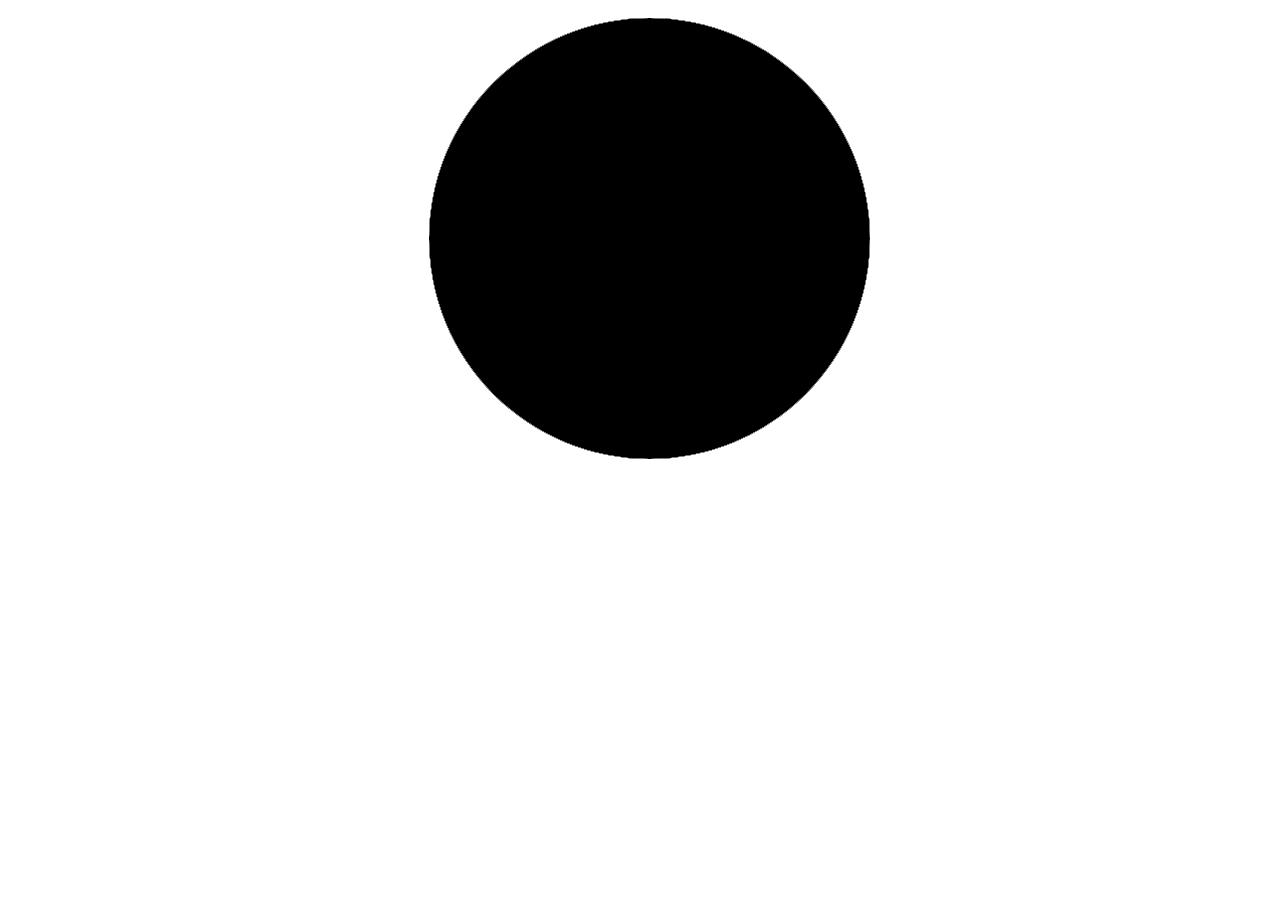
<file: Semana11/index.html>
<!DOCTYPE html>
<html lang="en">
<head>
	<meta charset="UTF-8">
	<link rel="stylesheet" href="css/style.css">
	<title>Circulos</title>
</head>

<body>
 <center><div class="container">
  <div class="shape__1"></div>
  <div class="shape__2"></div>
  <div class="shape__3"></div>
  <div class="shape__4"></div>
  <div class="shape__5"></div>
  <div class="shape__6"></div>
  <div class="shape__7"></div>
  <div class="shape__8"></div>
  <div class="shape__9"></div>
  <div class="shape__10"></div>
  <div class="shape__11"></div>
  <div class="shape__12"></div>
</div></center>
		







</body>
</html>
</file>
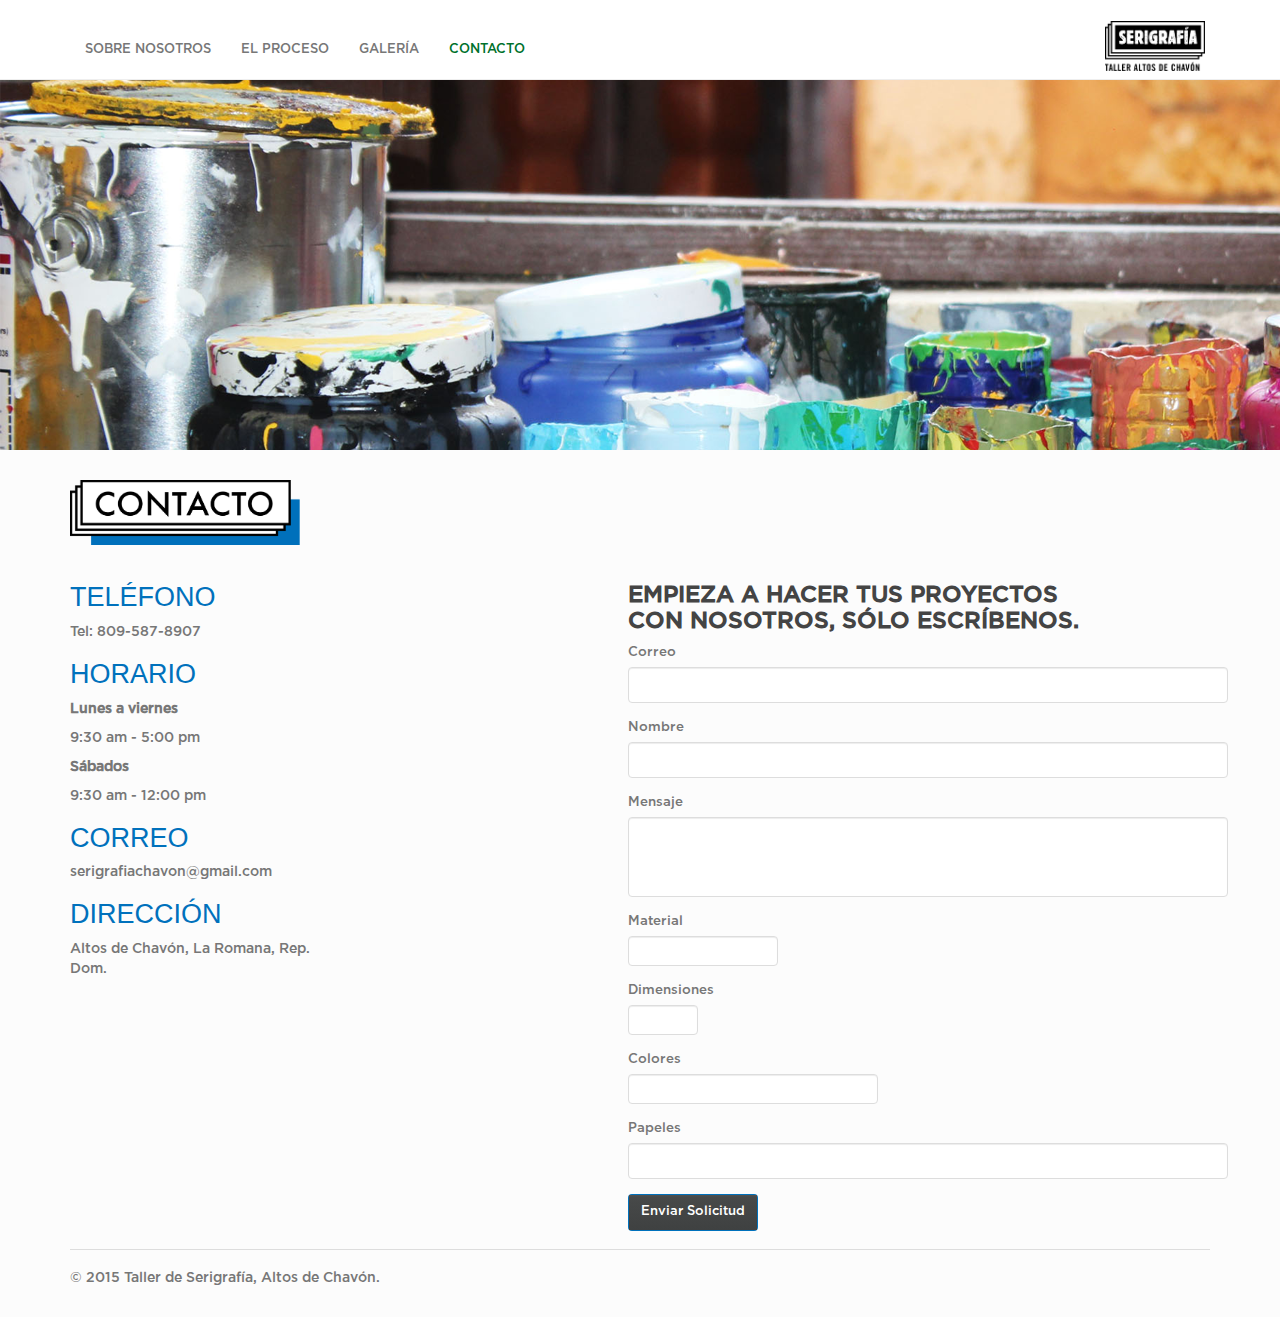
<file: Semana_15_TallerSerigrafia-2015-12-12/Semana 15_TallerSerigrafia/contacto.html>
<!DOCTYPE html>
<html lang="en">
  <head>
    <meta charset="utf-8">
    <meta http-equiv="X-UA-Compatible" content="IE=edge">
    <meta name="viewport" content="width=device-width, initial-scale=1">
    <meta name="description" content="">
    <meta name="author" content="">
    <link rel="icon" href="images/favicon.ico">

    <title>Taller de Serigraf&iacute;a</title>

    <!-- Bootstrap core CSS -->
    <link href="css/bootstrap_04.css" rel="stylesheet">

    <!-- Custom styles for this template -->
    <link href="css/contacto.css" rel="stylesheet">

    <!-- HTML5 shim and Respond.js for IE8 support of HTML5 elements and media queries -->
    <!--[if lt IE 9]>
      <script src="https://oss.maxcdn.com/html5shiv/3.7.2/html5shiv.min.js"></script>
      <script src="https://oss.maxcdn.com/respond/1.4.2/respond.min.js"></script>
    <![endif]-->
  </head>

  <body>

    <nav class="navbar navbar-default navbar-fixed-top">
      <div class="container">
        <div class="navbar-header">
          <button type="button" class="navbar-toggle collapsed" data-toggle="collapse" data-target="#navbar" aria-expanded="false" aria-controls="navbar">
            <span class="sr-only">Toggle navigation</span>
            <span class="icon-bar"></span>
            <span class="icon-bar"></span>
            <span class="icon-bar"></span>
          </button>
        </div>
        <div id="navbar" class="navbar-collapse collapse">
          <ul class="nav navbar-nav">
            <li><a href="History.html">Sobre Nosotros</a></li>
            <li><a href="proceso.html">El proceso</a></li>
            <li><a href="galeria.html">Galer&iacute;a</a></li>
            <li class="active"><a href="contacto.html">Contacto</a></li>
          </ul>
          <a class="navbar-brand" href="Home.html"><img src="images/logo2.png" class="img-responsive" width="100" height="50"></a>
        </div><!--/.navbar-collapse -->
      </div>
    </nav>

    <div class="gallery">

    <!-- Jumbotron -->
    <div class="hidden-xs jumbotron">
      <!-- <div class="container">
      </div> -->
    </div>

      <div class="container">
      <img src="images/contactotitle.png"class="img-responsive" width="230" height="70">



      <div class="row">
          <div class="col-sm-3 col-md-3">
            <h2>TEL&Eacute;FONO</h2>
            <p>Tel: 809-587-8907</p>

           <h2>HORARIO</h2>
            <p><strong>Lunes a viernes</strong></p>
             <p>9:30 am - 5:00 pm</p>

             <p><strong>S&aacute;bados</strong></p>
             <p>9:30 am - 12:00 pm</p>

             <h2>CORREO</h2>
             <p>serigrafiachavon@gmail.com</p>

             <h2>DIRECCI&Oacute;N</h2>
             <p>Altos de Chav&oacute;n, La Romana, Rep. Dom.</p>
          </div>

          <div class="col-sm-3 col-md-3">
            <div class="container">
              <h3><strong>EMPIEZA A HACER TUS PROYECTOS <br> CON NOSOTROS, S&Oacute;LO ESCR&Iacute;BENOS.</strong></h3>
      <form>
        <div class="form-group">
          <label for="exampleInputEmail1">Correo</label>
          <input type="email" class="form-control" id="exampleInputEmail1" placeholder="">
        </div>
        
        <div class="form-group">
          <label for="exampleInputPassword1">Nombre</label>
          <input type="" class="form-control" id="exampleInputPassword1" placeholder="">
        </div>
        
        <div class="form-group">
          <label for="exampleInputPassword1">Mensaje</label>
          <input type="" class="form-control" id="exampleInputMensaje" placeholder="">
        </div>

        <div class="form-group">
          <label for="exampleInputPassword1">Material</label>
          <input type="Material" class="form-control" id="exampleInputMat" placeholder="">
        </div>

        <div class="form-group">
          <label for="exampleInputPassword1">Dimensiones</label>
          <input type="" class="form-control" id="exampleInputDim" placeholder="">
        </div>

        <div class="form-group">
          <label for="exampleInputPassword1">Colores</label>
          <input type="" class="form-control" id="exampleInputCol" placeholder="">
        </div>

        <div class="form-group">
          <label for="exampleInputPassword1">Papeles</label>
          <input type="password" class="form-control" id="exampleInputPap" placeholder="">
        </div>

        <button type="submit" class="btn btn-default">Enviar Solicitud</button>
         </div>
        </div>
      </form>
      </div>
    </div>

    <footer>
        <div class="container">

          <hr>

          <p>&copy; 2015 Taller de Serigraf&iacute;a, Altos de Chav&oacute;n.</p>

        </div> <!-- /.container -->
      </footer>

	</body>
</html>
</file>
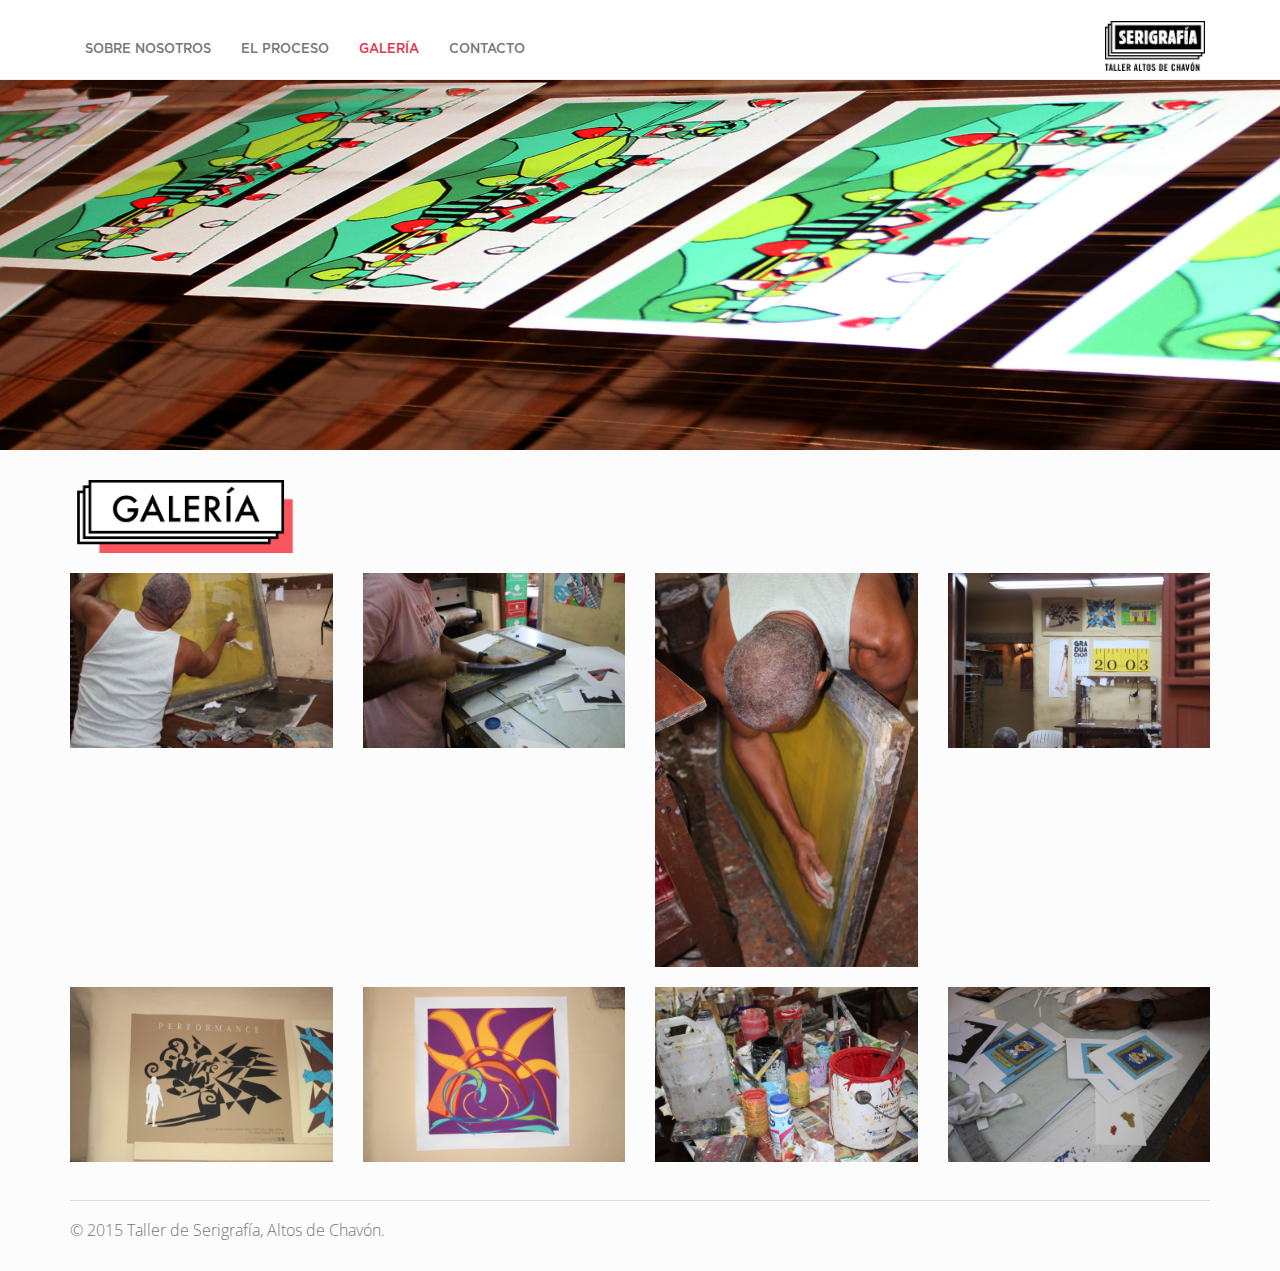
<file: Semana_15_TallerSerigrafia-2015-12-12/Semana 15_TallerSerigrafia/galeria.html>
<!DOCTYPE html>
<html lang="en">
  <head>
    <meta charset="utf-8">
    <meta http-equiv="X-UA-Compatible" content="IE=edge">
    <meta name="viewport" content="width=device-width, initial-scale=1">
    <meta name="description" content="">
    <meta name="author" content="">
    <link rel="icon" href="images/favicon.ico">

    <title>Taller de Serigraf&iacute;a</title>

    <!-- Bootstrap core CSS -->
    <link href="css/bootstrap_05.css" rel="stylesheet">

    <!-- Custom styles for this template -->
    <link href="css/style.css" rel="stylesheet">

    <!-- HTML5 shim and Respond.js for IE8 support of HTML5 elements and media queries -->
    <!--[if lt IE 9]>
      <script src="https://oss.maxcdn.com/html5shiv/3.7.2/html5shiv.min.js"></script>
      <script src="https://oss.maxcdn.com/respond/1.4.2/respond.min.js"></script>
    <![endif]-->
  </head>

  <body>

    <nav class="navbar navbar-default navbar-fixed-top">
      <div class="container">
        <div class="navbar-header">
          <button type="button" class="navbar-toggle collapsed" data-toggle="collapse" data-target="#navbar" aria-expanded="false" aria-controls="navbar">
            <span class="sr-only">Toggle navigation</span>
            <span class="icon-bar"></span>
            <span class="icon-bar"></span>
            <span class="icon-bar"></span>
          </button>
          
        </div>
        <div id="navbar" class="navbar-collapse collapse">
          <ul class="nav navbar-nav">
            <li><a href="History.html">Sobre Nosotros</a></li>
            <li><a href="proceso.html">El proceso</a></li>
            <li class="active"><a href="galer&iacute;a.html">Galer&iacute;a</a></li>
            <li><a href="contacto.html">Contacto</a></li>
          </ul>
          <a class="navbar-brand" href="Home.html"><img src="images/logo2.png" width="100" height="50"></a>
        </div><!--/.navbar-collapse -->
      </div>
    </nav>

    <div class="gallery">

    <!-- Jumbotron -->
    <div class="hidden-xs jumbotron">
      <!-- <div class="container">
      </div> -->
    </div>

    
      <div class="container">
        <img src="images/galeriatitle.png" class="img-responsive" width="230" height="70">
        <!-- Row of columns -->
        <div class="row">
          <div class="col-sm-3 col-md-3">
            <img src="images/01.jpg" class="img-responsive" alt="" class="img-responsive">
          </div>


          
          <div class="col-sm-3 col-md-3">
            <img src="images/02.jpg" class="img-responsive" alt="" class="img-responsive">
         </div>
          <div class="col-sm-3 col-md-3">
            <img src="images/03.jpg" class="img-responsive" alt="" class="img-responsive">
          </div>
          <div class="col-sm-3 col-md-3">
            <img src="images/04.jpg" class="img-responsive" alt="" class="img-responsive">
          </div>        
        </div> <!-- /.row -->

        <!-- Row of columns -->
        <div class="row">
          <div class="col-sm-3 col-md-3">
            <img src="images/05.jpg" class="img-responsive" alt="" class="img-responsive">
          </div>
          <div class="col-sm-3 col-md-3">
            <img src="images/06.jpg" class="img-responsive" alt="" class="img-responsive">
         </div>
          <div class="col-sm-3 col-md-3">
            <img src="images/07.jpg" class="img-responsive" alt="" class="img-responsive">
          </div>
          <div class="col-sm-3 col-md-3">
            <img src="images/08.jpg" class="img-responsive" alt="" class="img-responsive">
          </div>        
        </div> <!-- /.row -->

      </div> <!-- /.container -->

    </div> <!-- /.gallery -->


      <footer>
        <div class="container">

          <hr>

          <p>&copy; 2015 Taller de Serigraf&iacute;a, Altos de Chav&oacute;n.</p>

        </div> <!-- /.container -->
      </footer>



    <!-- Bootstrap core JavaScript
    ================================================== -->
    <script src="https://ajax.googleapis.com/ajax/libs/jquery/1.11.3/jquery.min.js"></script>
    <script>window.jQuery || document.write('<script src="../../assets/js/vendor/jquery.min.js"><\/script>')</script>
    <script src="js/bootstrap.min.js"></script>

  </body>
</html>
</file>
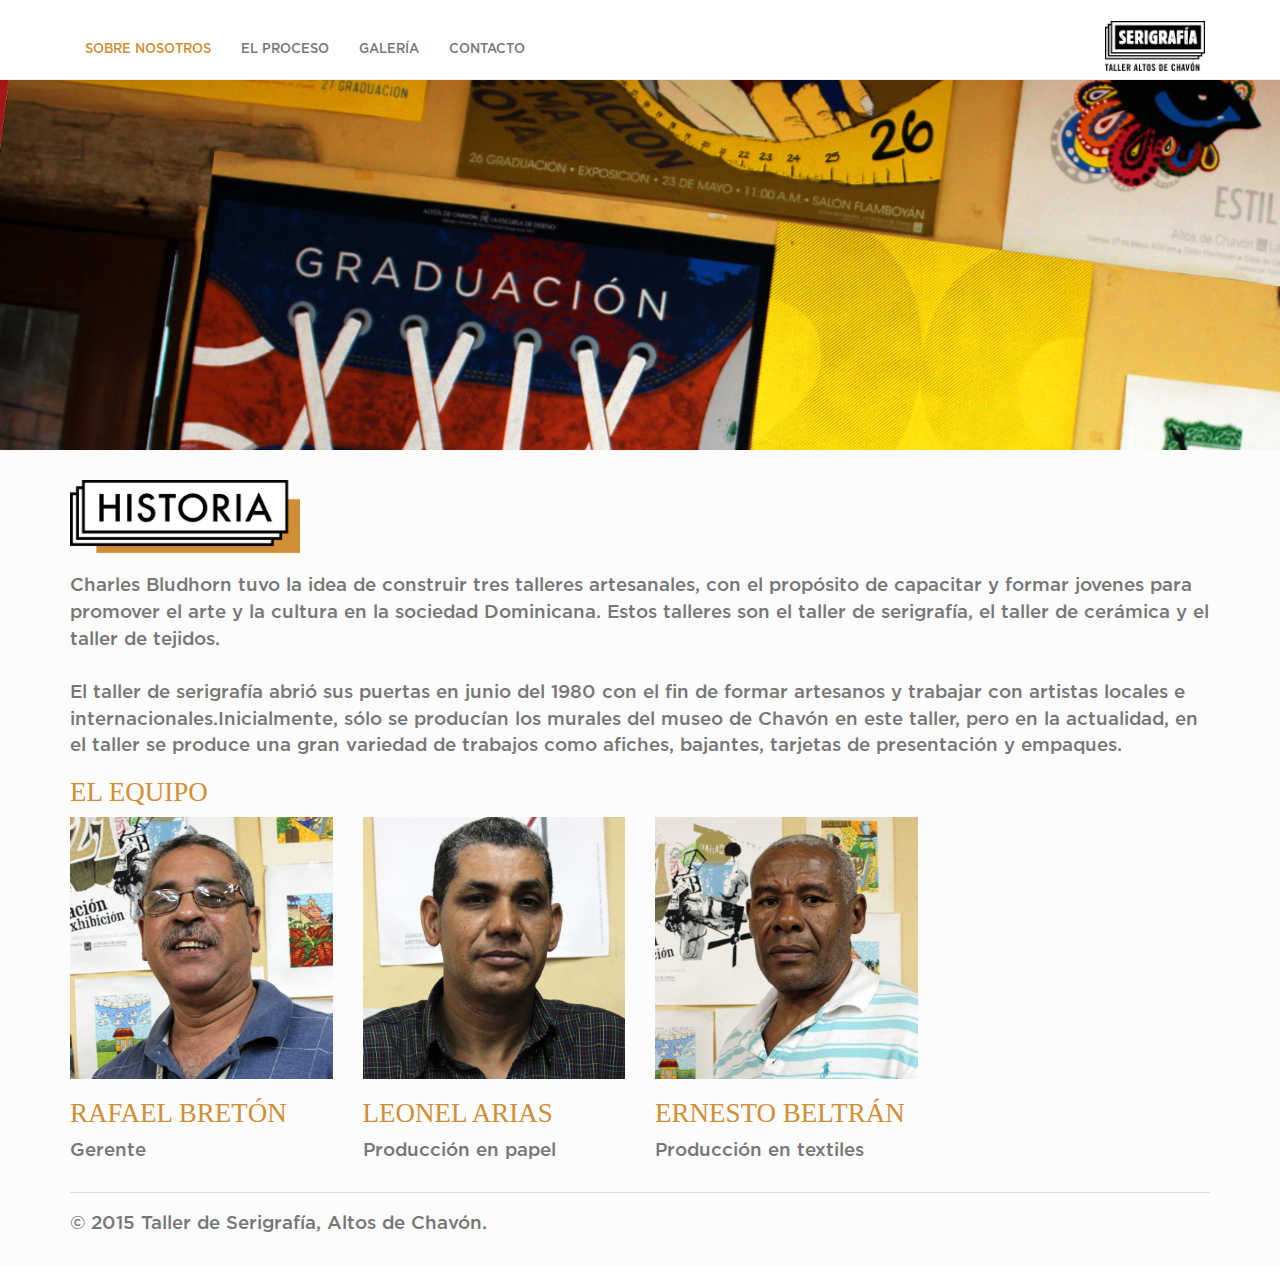
<file: Semana_15_TallerSerigrafia-2015-12-12/Semana 15_TallerSerigrafia/History.html>
<!DOCTYPE html>
<html lang="en">
  <head>
    <meta charset="utf-8">
    <meta http-equiv="X-UA-Compatible" content="IE=edge">
    <meta name="viewport" content="width=device-width, initial-scale=1">
    <meta name="description" content="">
    <meta name="author" content="">
    <link rel="icon" href="images/favicon.ico">

    <title>Taller de Serigraf&iacute;a</title>

    <!-- Bootstrap core CSS -->
    <link href="css/bootstrap.css" rel="stylesheet">

    <!-- Custom styles for this template -->
    <link href="css/history.css" rel="stylesheet">

    <!-- HTML5 shim and Respond.js for IE8 support of HTML5 elements and media queries -->
    <!--[if lt IE 9]>
      <script src="https://oss.maxcdn.com/html5shiv/3.7.2/html5shiv.min.js"></script>
      <script src="https://oss.maxcdn.com/respond/1.4.2/respond.min.js"></script>
    <![endif]-->
  </head>

  <body>

    <nav class="navbar navbar-default navbar-fixed-top">
      <div class="container">
        <div class="navbar-header">
          <button type="button" class="navbar-toggle collapsed" data-toggle="collapse" data-target="#navbar" aria-expanded="false" aria-controls="navbar">
            <span class="sr-only">Toggle navigation</span>
            <span class="icon-bar"></span>
            <span class="icon-bar"></span>
            <span class="icon-bar"></span>
          </button>
          
        </div>
        <div id="navbar" class="navbar-collapse collapse">
          <ul class="nav navbar-nav">
            <li class="active"><a href="History.html">Sobre Nosotros</a></li>
            <li><a href="proceso.html">El proceso</a></li>
            <li><a href="galeria.html">Galer&iacute;a</a></li>
            <li><a href="contacto.html">Contacto</a></li>
          </ul>
          <a class="navbar-brand" href="Home.html"><img src="images/logo2.png" class="img-responsive" width="100" height="50"></a>
        </div><!--/.navbar-collapse -->
      </div>
    </nav>

    <div class="gallery">

    <!-- Jumbotron -->
    <div class="hidden-xs jumbotron">
      <!-- <div class="container">
      </div> -->
    </div>



      <div class="container">

        <img src="images/historiatitle.png" class="img-responsive"  width="230" height="70">

          <p>Charles Bludhorn tuvo la idea de construir tres talleres artesanales, con el prop&oacute;sito de capacitar y formar jovenes para promover el arte y la cultura en la sociedad Dominicana. Estos talleres son el taller de serigraf&iacute;a, el taller de cer&aacute;mica y el taller de tejidos.
            <br> <br>
          El taller de serigraf&iacute;a abri&oacute; sus puertas en junio del 1980 con el fin de formar artesanos y trabajar con artistas locales e internacionales.Inicialmente, s&oacute;lo se produc&iacute;an los murales del museo de Chav&oacute;n en este taller, pero en la actualidad, en el taller se produce una gran variedad de trabajos como afiches, bajantes, tarjetas de presentaci&oacute;n y empaques.
          </p>

          <h2>EL EQUIPO</h2>
        <!-- Row of columns -->
        <div class="row">
          <div class="col-sm-3 col-md-3">
            <img src="images/rafa.jpg" class="img-responsive" alt="" class="img-responsive">
            <h2>RAFAEL BRET&Oacute;N</h2>
            <p>Gerente</p>
          </div>
          <div class="col-sm-3 col-md-3">
            <img src="images/leo.jpg" class="img-responsive" alt="" class="img-responsive">
            <h2>LEONEL ARIAS</h2>
            <p>Producci&oacute;n en papel</p>
         </div>
          <div class="col-sm-3 col-md-3">
            <img src="images/erne.jpg" class="img-responsive" alt="" class="img-responsive">
            <h2>ERNESTO BELTR&Aacute;N</h2>
            <p>Producci&oacute;n en textiles</p>
          </div>
        </div> <!-- /.row -->

      </div> <!-- /.container -->

    </div> <!-- /.gallery -->


      <footer>
        <div class="container">

          <hr>

          <p>&copy; 2015 Taller de Serigraf&iacute;a, Altos de Chav&oacute;n.</p>

        </div> <!-- /.container -->
      </footer>



    <!-- Bootstrap core JavaScript
    ================================================== -->
    <script src="https://ajax.googleapis.com/ajax/libs/jquery/1.11.3/jquery.min.js"></script>
    <script>window.jQuery || document.write('<script src="../../assets/js/vendor/jquery.min.js"><\/script>')</script>
    <script src="js/bootstrap.min.js"></script>

  </body>
</html>
</file>
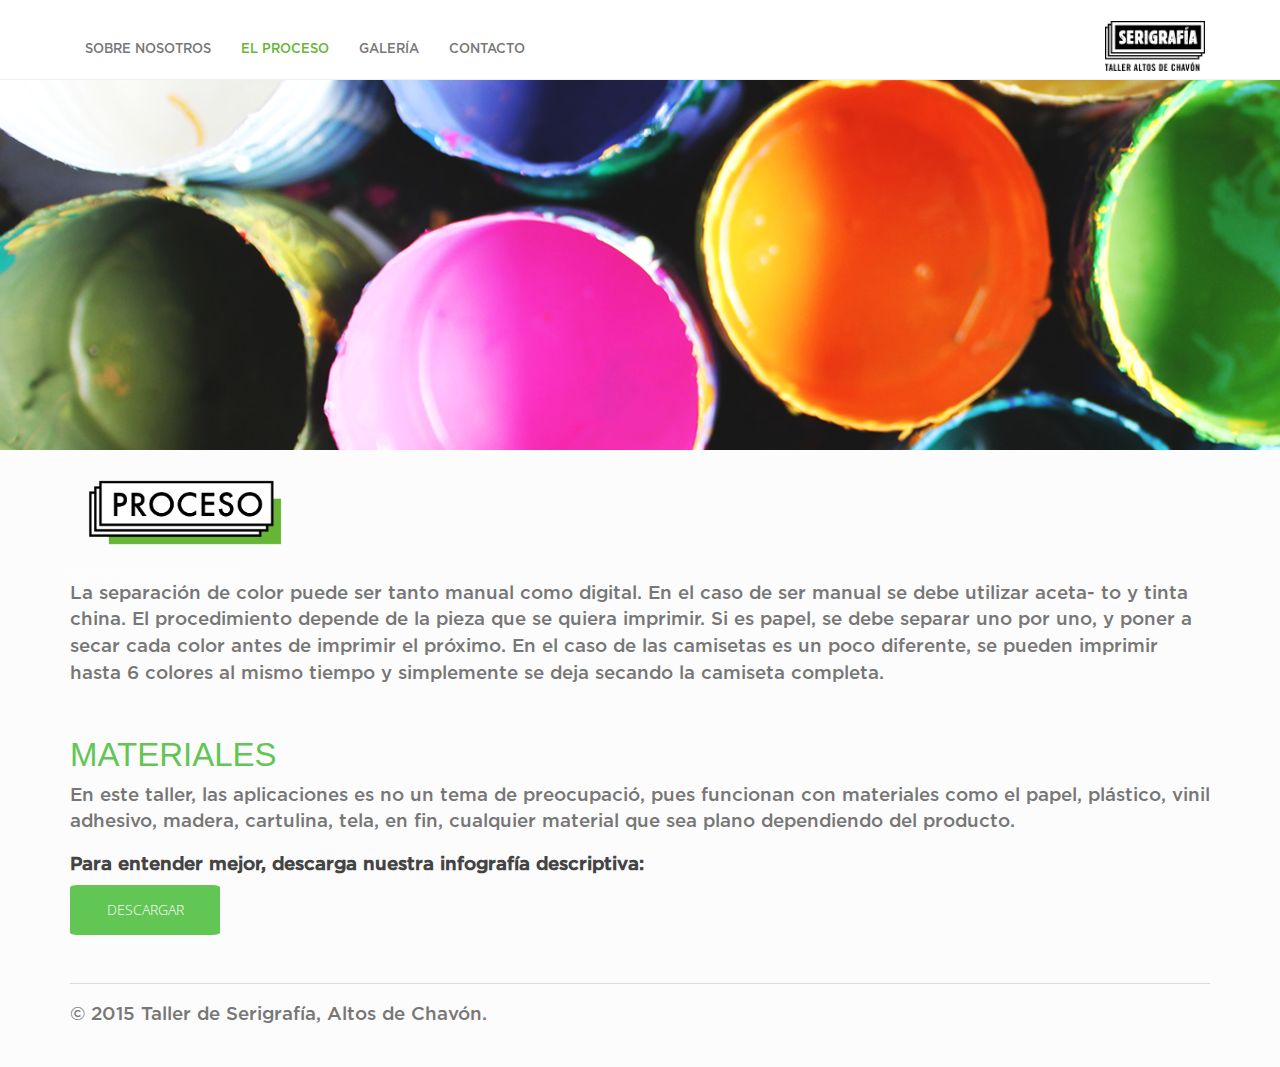
<file: Semana_15_TallerSerigrafia-2015-12-12/Semana 15_TallerSerigrafia/proceso.html>
<!DOCTYPE html>
<html lang="en">
  <head>
    <meta charset="utf-8">
    <meta http-equiv="X-UA-Compatible" content="IE=edge">
    <meta name="viewport" content="width=device-width, initial-scale=1">
    <meta name="description" content="">
    <meta name="author" content="">
    <link rel="icon" href="images/favicon.ico">

    <title>Taller de Serigraf&iacute;a</title>

    <!-- Bootstrap core CSS -->
    <link href="css/bootstrap_03.css" rel="stylesheet">

    <!-- Custom styles for this template -->
    <link href="css/proceso.css" rel="stylesheet">

    <!-- HTML5 shim and Respond.js for IE8 support of HTML5 elements and media queries -->
    <!--[if lt IE 9]>
      <script src="https://oss.maxcdn.com/html5shiv/3.7.2/html5shiv.min.js"></script>
      <script src="https://oss.maxcdn.com/respond/1.4.2/respond.min.js"></script>
    <![endif]-->
  </head>

  <body>

    <nav class="navbar navbar-default navbar-fixed-top">
      <div class="container">
        <div class="navbar-header">
          <button type="button" class="navbar-toggle collapsed" data-toggle="collapse" data-target="#navbar" aria-expanded="false" aria-controls="navbar">
            <span class="sr-only">Toggle navigation</span>
            <span class="icon-bar"></span>
            <span class="icon-bar"></span>
            <span class="icon-bar"></span>
          </button>
        </div>
        <div id="navbar" class="navbar-collapse collapse">
          <ul class="nav navbar-nav">
            <li><a href="History.html">Sobre Nosotros</a></li>
            <li class="active"><a href="proceso.html">El proceso</a></li>
            <li><a href="galeria.html">Galer&iacute;a</a></li>
            <li><a href="contacto.html">Contacto</a></li>
          </ul>
          <a class="navbar-brand" href="Home.html"><img src="images/logo2.png"class="img-responsive" width="100" height="50"></a>
        </div><!--/.navbar-collapse -->
      </div>
    </nav>

    <div class="gallery">

    <!-- Jumbotron -->
    <div class="hidden-xs jumbotron">
      <!-- <div class="container">
      </div> -->
    </div>

      <div class="container">
        <img src="images/procesotittle.png" class="img-responsive" width="230" height="70">
        <h3>SEPARACI&Oacute;N DE COLORES</h3>
        <p>La separación de color puede ser tanto manual como 
          digital. En el caso de ser manual se debe utilizar aceta-
          to y tinta china. 
          El procedimiento depende de la pieza que se quiera 
          imprimir. Si es papel, se debe separar uno por uno, y 
          poner a secar cada color antes de imprimir el próximo.
          En el caso de las camisetas es un poco diferente, se 
          pueden imprimir hasta 6 colores al mismo tiempo y 
          simplemente se deja secando la camiseta completa.</p>

          <h1>MATERIALES</h1>
          <p>En este taller, las aplicaciones es no un tema de preocupaci&oacute;, pues funcionan con materiales como el papel, plástico, vinil adhesivo, madera, cartulina, tela, en fin, cualquier material que sea plano dependiendo del producto.</p>

          <h6><strong>Para entender mejor, descarga nuestra infograf&iacute;a descriptiva:</strong></h6>
       <a href="files/infografia.pdf"><button><h3>Descargar</h3></button>
            </a>
         
      </div>


      <footer>
        <div class="container">

          <hr>

          <p>&copy; 2015 Taller de Serigraf&iacute;a, Altos de Chav&oacute;n.</p>

        </div> <!-- /.container -->
      </footer>



    <!-- Bootstrap core JavaScript
    ================================================== -->
    <script src="https://ajax.googleapis.com/ajax/libs/jquery/1.11.3/jquery.min.js"></script>
    <script>window.jQuery || document.write('<script src="../../assets/js/vendor/jquery.min.js"><\/script>')</script>
    <script src="js/bootstrap.min.js"></script>

  </body>


	</body>
</html>
</file>
<file: Semana11/css/style.css>
*, *::before, *::after {
  box-sizing: border-box;
}

html, body {
  height: 100%;
  width: 100%;
}

body {
  margin: 0;
  padding: 0;
  position: relative;
}

.container {
  padding: 2vh 2vh;
  width: 51vh;
  height: 51vh;
  margin: 0 auto;
}

.shape, .shape__1, .shape__2, .shape__3, .shape__4, .shape__5, .shape__6, .shape__7, .shape__8, .shape__9, .shape__10, .shape__11, .shape__12 {
  border-radius: 100%;
  width: 49vh;
  height: 49vh;
  position: absolute;
  mix-blend-mode: difference;
  -webkit-transform-origin: bottom center;
      -ms-transform-origin: bottom center;
          transform-origin: bottom center;
}

.shape__1 {
  background-color: white;
  -webkit-animation: rotate-1 6s 0.5s infinite cubic-bezier(0.8, 0.1, 0.45, 1);
          animation: rotate-1 6s 0.5s infinite cubic-bezier(0.8, 0.1, 0.45, 1);
}

@-webkit-keyframes rotate-1 {
  0% {
    -webkit-transform: rotate(0deg);
            transform: rotate(0deg);
  }
  100% {
    -webkit-transform: rotate(360deg);
            transform: rotate(360deg);
  }
}

@keyframes rotate-1 {
  0% {
    -webkit-transform: rotate(0deg);
            transform: rotate(0deg);
  }
  100% {
    -webkit-transform: rotate(360deg);
            transform: rotate(360deg);
  }
}
.shape__2 {
  background-color: #000000;
  -webkit-animation: rotate-2 6s 1s infinite cubic-bezier(0.8, 0.1, 0.45, 1);
          animation: rotate-2 6s 1s infinite cubic-bezier(0.8, 0.1, 0.45, 1);
}

@-webkit-keyframes rotate-2 {
  0% {
    -webkit-transform: rotate(0deg);
            transform: rotate(0deg);
  }
  100% {
    -webkit-transform: rotate(360deg);
            transform: rotate(360deg);
  }
}

@keyframes rotate-2 {
  0% {
    -webkit-transform: rotate(0deg);
            transform: rotate(0deg);
  }
  100% {
    -webkit-transform: rotate(360deg);
            transform: rotate(360deg);
  }
}
.shape__3 {
  background-color: white;
  -webkit-animation: rotate-3 6s 1.5s infinite cubic-bezier(0.8, 0.1, 0.45, 1);
          animation: rotate-3 6s 1.5s infinite cubic-bezier(0.8, 0.1, 0.45, 1);
}

@-webkit-keyframes rotate-3 {
  0% {
    -webkit-transform: rotate(0deg);
            transform: rotate(0deg);
  }
  100% {
    -webkit-transform: rotate(360deg);
            transform: rotate(360deg);
  }
}

@keyframes rotate-3 {
  0% {
    -webkit-transform: rotate(0deg);
            transform: rotate(0deg);
  }
  100% {
    -webkit-transform: rotate(360deg);
            transform: rotate(360deg);
  }
}
.shape__4 {
  background-color: #000000;
  -webkit-animation: rotate-4 6s 2s infinite cubic-bezier(0.8, 0.1, 0.45, 1);
          animation: rotate-4 6s 2s infinite cubic-bezier(0.8, 0.1, 0.45, 1);
}

@-webkit-keyframes rotate-4 {
  0% {
    -webkit-transform: rotate(0deg);
            transform: rotate(0deg);
  }
  100% {
    -webkit-transform: rotate(360deg);
            transform: rotate(360deg);
  }
}

@keyframes rotate-4 {
  0% {
    -webkit-transform: rotate(0deg);
            transform: rotate(0deg);
  }
  100% {
    -webkit-transform: rotate(360deg);
            transform: rotate(360deg);
  }
}
.shape__5 {
  background-color: white;
  -webkit-animation: rotate-5 6s 2.5s infinite cubic-bezier(0.8, 0.1, 0.45, 1);
          animation: rotate-5 6s 2.5s infinite cubic-bezier(0.8, 0.1, 0.45, 1);
}

@-webkit-keyframes rotate-5 {
  0% {
    -webkit-transform: rotate(0deg);
            transform: rotate(0deg);
  }
  100% {
    -webkit-transform: rotate(360deg);
            transform: rotate(360deg);
  }
}

@keyframes rotate-5 {
  0% {
    -webkit-transform: rotate(0deg);
            transform: rotate(0deg);
  }
  100% {
    -webkit-transform: rotate(360deg);
            transform: rotate(360deg);
  }
}
.shape__6 {
  background-color: #000000;
  -webkit-animation: rotate-6 6s 3s infinite cubic-bezier(0.8, 0.1, 0.45, 1);
          animation: rotate-6 6s 3s infinite cubic-bezier(0.8, 0.1, 0.45, 1);
}

@-webkit-keyframes rotate-6 {
  0% {
    -webkit-transform: rotate(0deg);
            transform: rotate(0deg);
  }
  100% {
    -webkit-transform: rotate(360deg);
            transform: rotate(360deg);
  }
}

@keyframes rotate-6 {
  0% {
    -webkit-transform: rotate(0deg);
            transform: rotate(0deg);
  }
  100% {
    -webkit-transform: rotate(360deg);
            transform: rotate(360deg);
  }
}
.shape__7 {
  background-color: white;
  -webkit-animation: rotate-7 6s 3.5s infinite cubic-bezier(0.8, 0.1, 0.45, 1);
          animation: rotate-7 6s 3.5s infinite cubic-bezier(0.8, 0.1, 0.45, 1);
}

@-webkit-keyframes rotate-7 {
  0% {
    -webkit-transform: rotate(0deg);
            transform: rotate(0deg);
  }
  100% {
    -webkit-transform: rotate(360deg);
            transform: rotate(360deg);
  }
}

@keyframes rotate-7 {
  0% {
    -webkit-transform: rotate(0deg);
            transform: rotate(0deg);
  }
  100% {
    -webkit-transform: rotate(360deg);
            transform: rotate(360deg);
  }
}
.shape__8 {
  background-color: #000000;
  -webkit-animation: rotate-8 6s 4s infinite cubic-bezier(0.8, 0.1, 0.45, 1);
          animation: rotate-8 6s 4s infinite cubic-bezier(0.8, 0.1, 0.45, 1);
}

@-webkit-keyframes rotate-8 {
  0% {
    -webkit-transform: rotate(0deg);
            transform: rotate(0deg);
  }
  100% {
    -webkit-transform: rotate(360deg);
            transform: rotate(360deg);
  }
}

@keyframes rotate-8 {
  0% {
    -webkit-transform: rotate(0deg);
            transform: rotate(0deg);
  }
  100% {
    -webkit-transform: rotate(360deg);
            transform: rotate(360deg);
  }
}
.shape__9 {
  background-color: white;
  -webkit-animation: rotate-9 6s 4.5s infinite cubic-bezier(0.8, 0.1, 0.45, 1);
          animation: rotate-9 6s 4.5s infinite cubic-bezier(0.8, 0.1, 0.45, 1);
}

@-webkit-keyframes rotate-9 {
  0% {
    -webkit-transform: rotate(0deg);
            transform: rotate(0deg);
  }
  100% {
    -webkit-transform: rotate(360deg);
            transform: rotate(360deg);
  }
}

@keyframes rotate-9 {
  0% {
    -webkit-transform: rotate(0deg);
            transform: rotate(0deg);
  }
  100% {
    -webkit-transform: rotate(360deg);
            transform: rotate(360deg);
  }
}
.shape__10 {
  background-color: #000000;
  -webkit-animation: rotate-10 6s 5s infinite cubic-bezier(0.8, 0.1, 0.45, 1);
          animation: rotate-10 6s 5s infinite cubic-bezier(0.8, 0.1, 0.45, 1);
}

@-webkit-keyframes rotate-10 {
  0% {
    -webkit-transform: rotate(0deg);
            transform: rotate(0deg);
  }
  100% {
    -webkit-transform: rotate(360deg);
            transform: rotate(360deg);
  }
}

@keyframes rotate-10 {
  0% {
    -webkit-transform: rotate(0deg);
            transform: rotate(0deg);
  }
  100% {
    -webkit-transform: rotate(360deg);
            transform: rotate(360deg);
  }
}
.shape__11 {
  background-color: white;
  -webkit-animation: rotate-11 6s 5.5s infinite cubic-bezier(0.8, 0.1, 0.45, 1);
          animation: rotate-11 6s 5.5s infinite cubic-bezier(0.8, 0.1, 0.45, 1);
}

@-webkit-keyframes rotate-11 {
  0% {
    -webkit-transform: rotate(0deg);
            transform: rotate(0deg);
  }
  100% {
    -webkit-transform: rotate(360deg);
            transform: rotate(360deg);
  }
}

@keyframes rotate-11 {
  0% {
    -webkit-transform: rotate(0deg);
            transform: rotate(0deg);
  }
  100% {
    -webkit-transform: rotate(360deg);
            transform: rotate(360deg);
  }
}
.shape__12 {
  background-color: #000000;
  -webkit-animation: rotate-12 6s 6s infinite cubic-bezier(0.8, 0.1, 0.45, 1);
          animation: rotate-12 6s 6s infinite cubic-bezier(0.8, 0.1, 0.45, 1);
}

@-webkit-keyframes rotate-12 {
  0% {
    -webkit-transform: rotate(0deg);
            transform: rotate(0deg);
  }
  100% {
    -webkit-transform: rotate(360deg);
            transform: rotate(360deg);
  }
}

@keyframes rotate-12 {
  0% {
    -webkit-transform: rotate(0deg);
            transform: rotate(0deg);
  }
  100% {
    -webkit-transform: rotate(360deg);
            transform: rotate(360deg);
  }
}
</file>
<file: Semana_15_TallerSerigrafia-2015-12-12/Semana 15_TallerSerigrafia/css/contacto.css>
@font-face{
	font-family: "Gotham";
	src: url(../fonts/Gotham-Book.otf);
	src: url(../fonts/Gotham-Medium.otf);

}

body {
	padding-top: 50px;
	padding-bottom: 20px;
}

/* NAVBAR */
.navbar {
	padding-top: 30px;
	min-height: 80px;
	text-transform: uppercase;
	font-family: "Gotham";
}

/* GALLERY */

.gallery .jumbotron {
	background: url(../images/contacto.png) no-repeat;
	background-size: 1800px 400px;
	height: 400px;
}

.gallery img {
	margin-bottom: 20px;
}

.container h1{
	margin-top: 10px;
}

h1{
	padding-top: 30px;
	font-family: "Futura", "Trebuchet MS", Arial, sans-serif;
}

#exampleInputMensaje{
	height: 80px;
}

#exampleInputMat{
	height: 30px;
	width: 150px;
}

#exampleInputDim{
	height: 30px;
	width: 70px;
}

#exampleInputCol{
	height: 30px;
	width: 250px;
}

form{
	width: 600px;
}

p{
	font-family: "Gotham";
	font-size: 14px;
}

h2{
	font-family: "Futura", "Trebuchet MS", Arial, sans-serif;
	color: #0071BC;
}

h3{
	font-family: "Gotham";
}

h3 + h3{
	margin-top: 5px;
}

form{
	font-family: "Gotham";
	font-size: 10pt;
}

.row > div + div{
	margin-left: 250px;
}

form > button{
	background-color: #0071BC;
	color: #0071BC;
}

footer{
	font-size: 12pt;
}
</file>
<file: Semana_15_TallerSerigrafia-2015-12-12/Semana 15_TallerSerigrafia/css/style.css>
@font-face{
	font-family: "Gotham";
	src: url(../fonts/Gotham-Book.otf);
	src: url(../fonts/Gotham-Medium.otf);

}

body {
	padding-top: 50px;
	padding-bottom: 20px;
}

/* NAVBAR */
.navbar {
	padding-top: 30px;
	min-height: 80px;
	text-transform: uppercase;
	font-family: "Gotham";
}

/* GALLERY */

.gallery .jumbotron {
	background: url(../images/galeria.jpg) no-repeat;
	background-size: 1800px 400px;
	height: 400px;
}

.gallery img {
	margin-bottom: 20px;
}

footer{
	font-size: 12pt;
}
</file>
<file: Semana_15_TallerSerigrafia-2015-12-12/Semana 15_TallerSerigrafia/css/history.css>
@font-face{
	font-family: "Gotham";
	src: url(../fonts/Gotham-Book.otf);
	src: url(../fonts/Gotham-Medium.otf);

}

body {
	padding-top: 50px;
	padding-bottom: 20px;
	
}

/* NAVBAR */
.navbar {
	padding-top: 30px;
	min-height: 80px;
	text-transform: uppercase;
	font-family: "Gotham";
}

/* GALLERY */

.gallery .jumbotron {
	background: url(../images/sobrenosotros.jpg) no-repeat;
	background-size: 1800px 400px;
	height: 400px;
}

.gallery img {
	margin-bottom: 20px;
}

.container h1{
	margin-top: 10px;
}

h1{
	padding-top: 30px;
	font-family: "Futura", "Trebuchet MS", Arial, sans-serif;
}

p{
	font-family: "Gotham";
	font-size: 14pt;
}

h2{
	color: #D08E35;
	font-family: "Futura";
}
</file>
<file: Semana_15_TallerSerigrafia-2015-12-12/Semana 15_TallerSerigrafia/css/proceso.css>
@font-face{
	font-family: "Gotham";
	src: url(../fonts/Gotham-Book.otf);
	src: url(../fonts/Gotham-Medium.otf);

}

body {
	padding-top: 50px;
	padding-bottom: 20px;
}

/* NAVBAR */
.navbar {
	padding-top: 30px;
	min-height: 80px;
	text-transform: uppercase;
	font-family: "Gotham";
}

a{
	font-color: #fff;
}

/* GALLERY */

.gallery .jumbotron {
	background: url(../images/proceso.png) no-repeat;
	background-size: 1800px 400px;
	height: 400px;
}

.gallery img {
	margin-bottom: 20px;
}

.container h1{
	margin-top: 10px;
}

h1{
	padding-top: 30px;
	font-family: "Futura", "Trebuchet MS", Arial, sans-serif;
	color: #62C654;
}

p{
	font-size: 14pt;
	font-family: "Gotham";
	padding-bottom: 10px;
}

button{
	text-transform: uppercase;
	width: 150px;
	height: 50px;
	border-radius: 5%;
	background-color: #62C654;
	border: 0px;
}

h3{
	font-size: 14px;
	margin-top: 0px;
	margin-bottom: 0px;
	color: #fff;
}

h6{
	font-family: "Gotham";
	font-size: 14pt;
}

footer{
	margin-top: 30px;
	font-size: 12pt;
}
</file>
